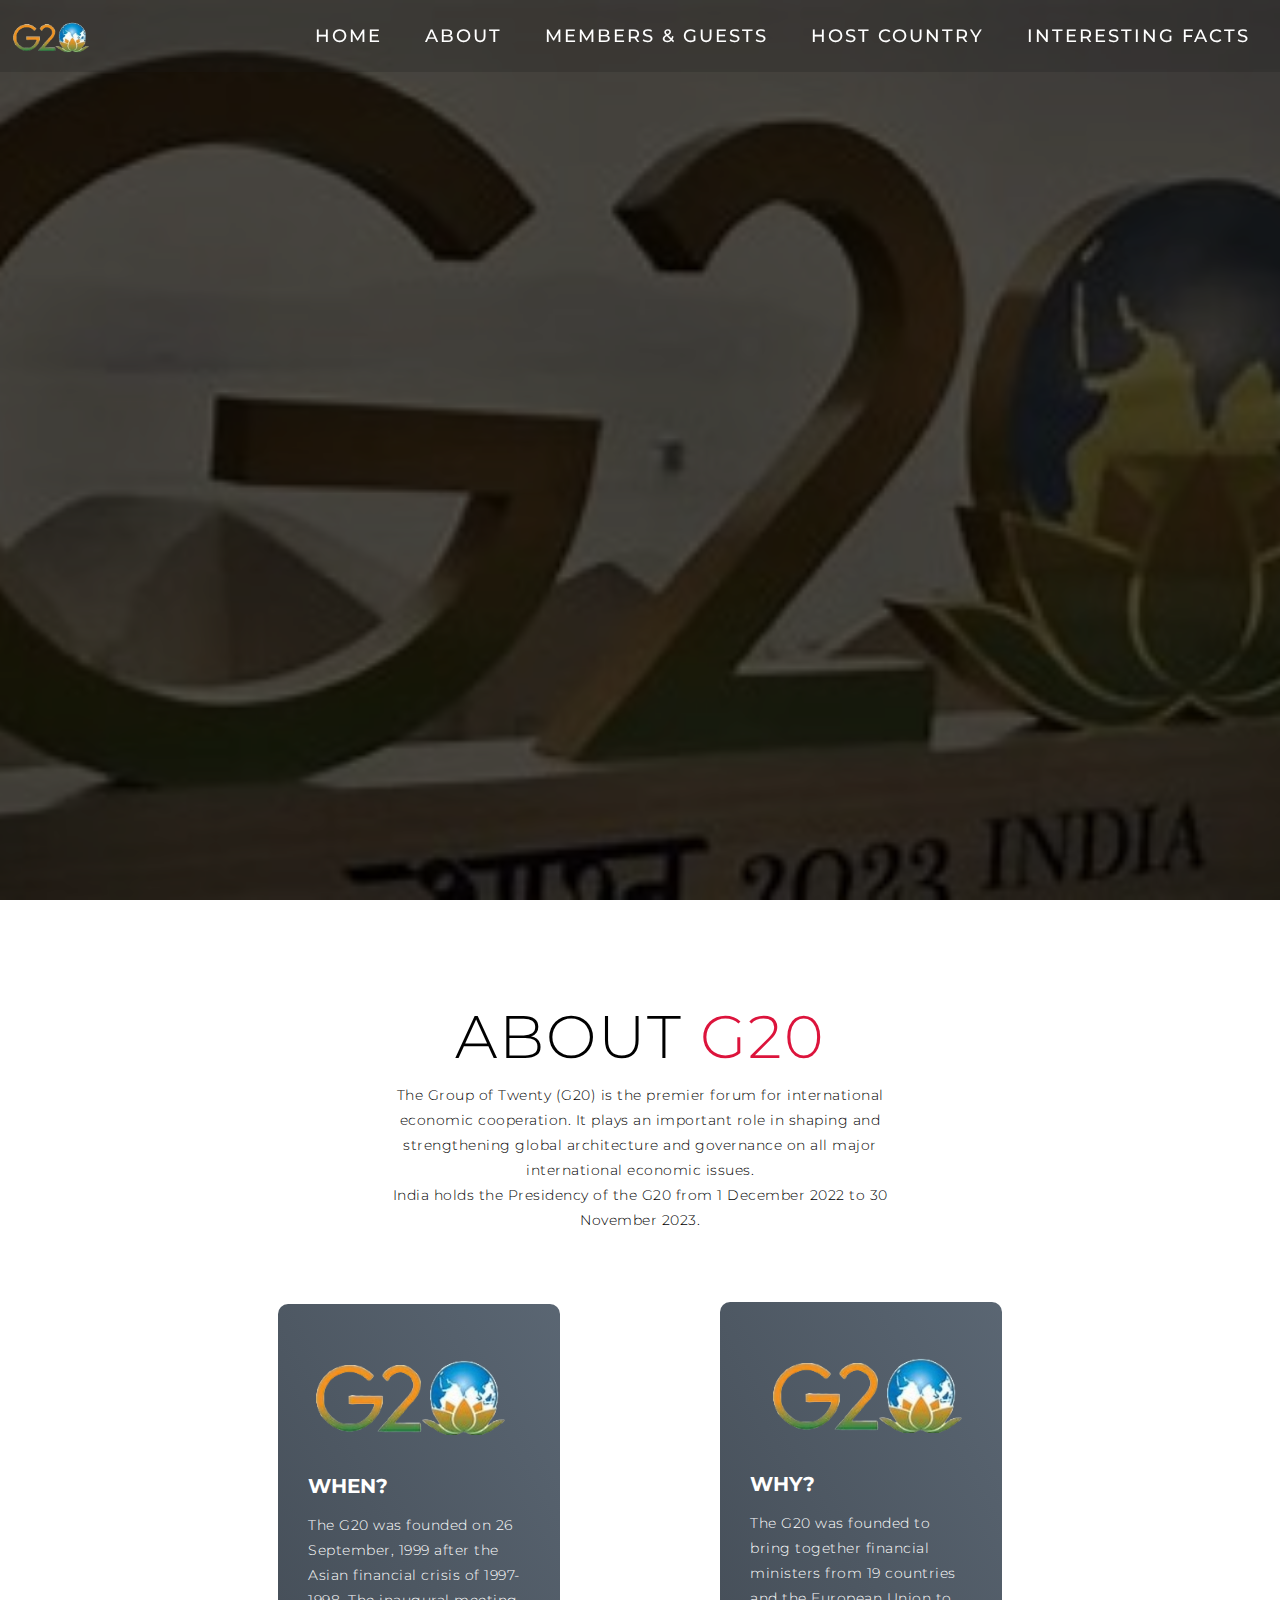
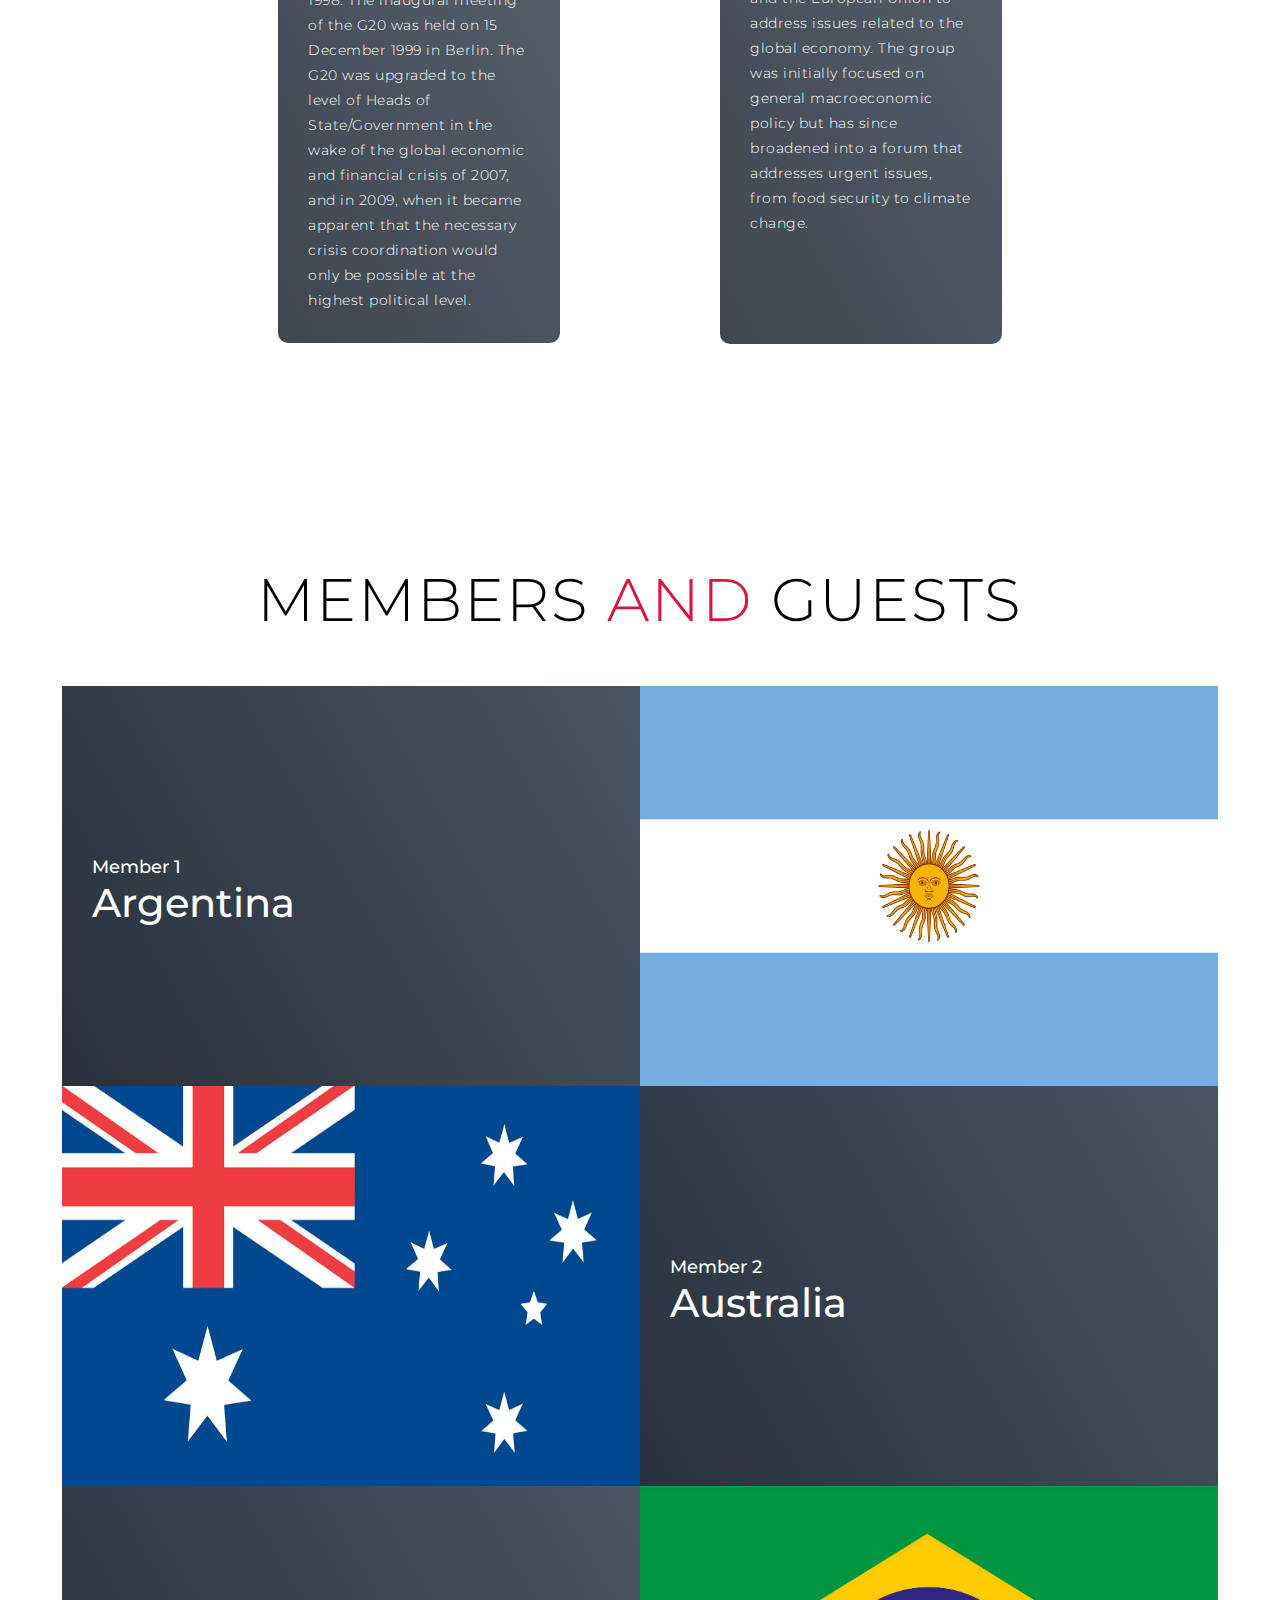
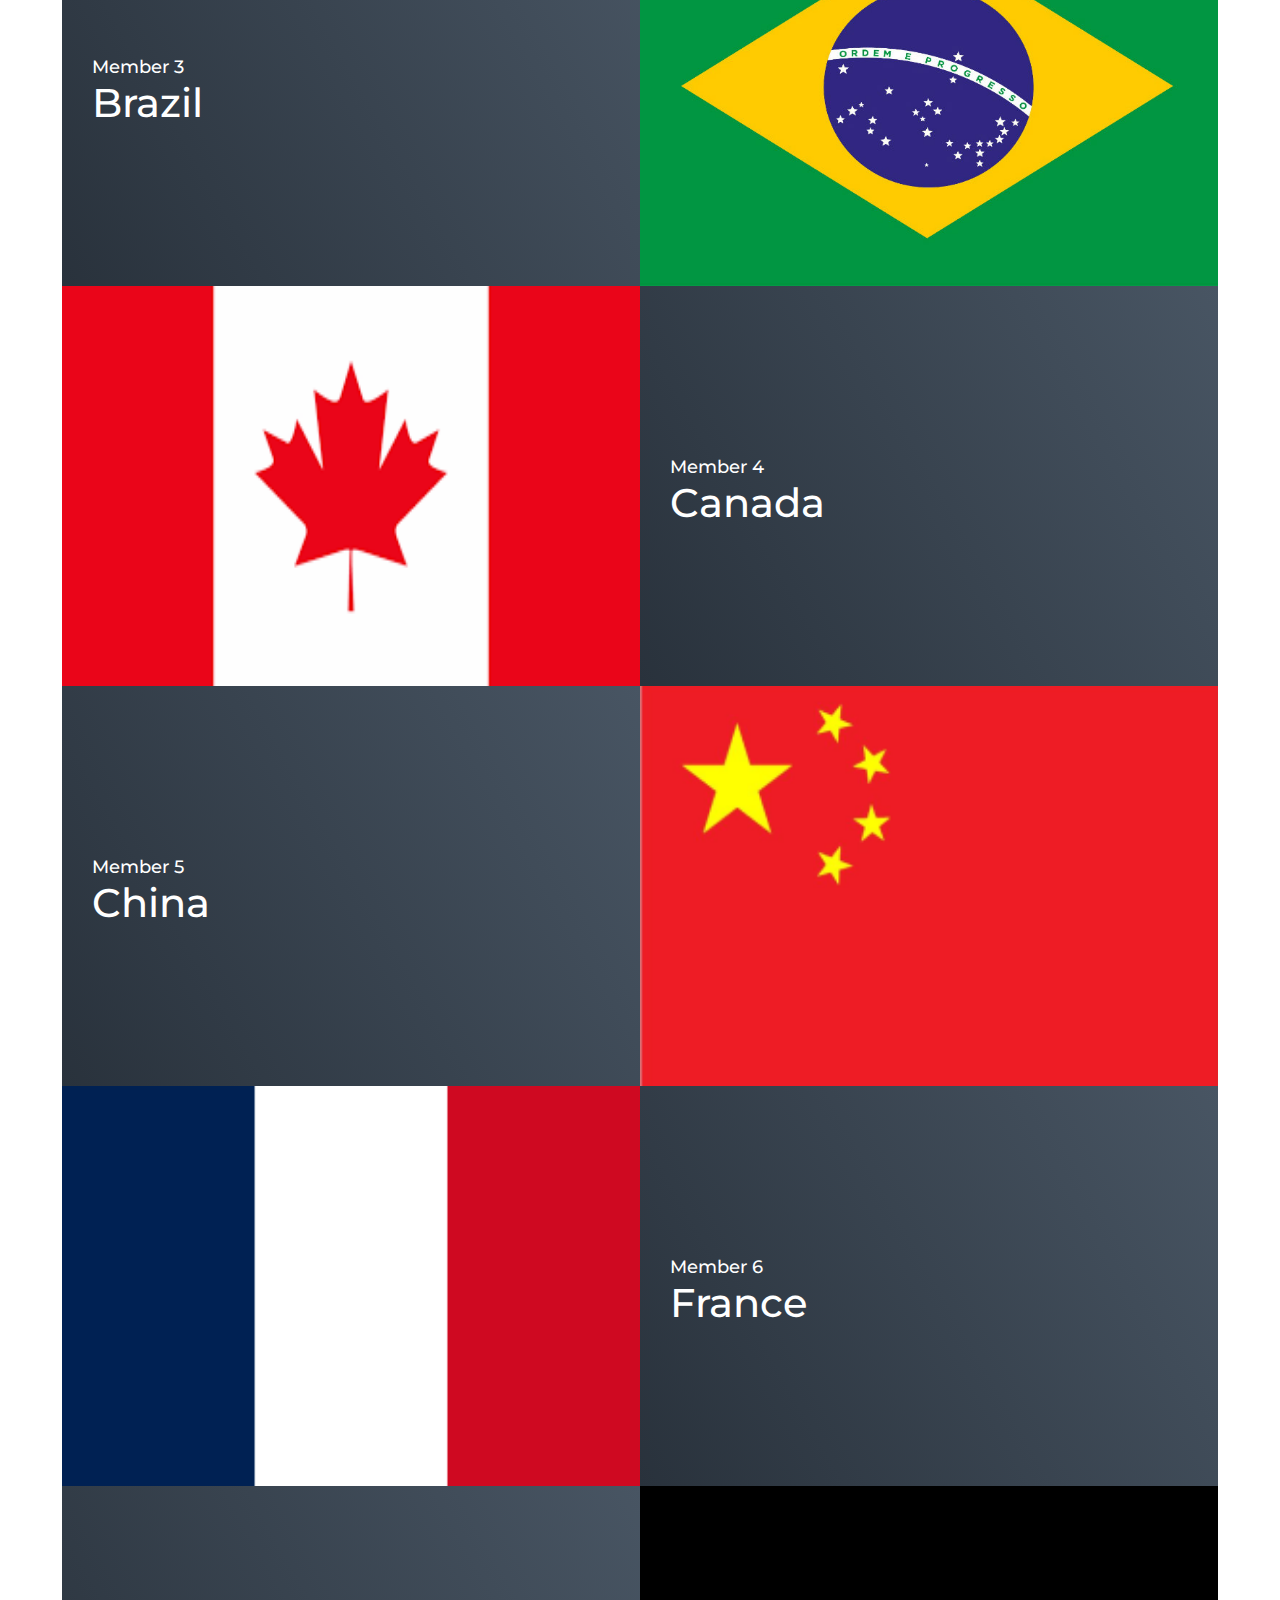
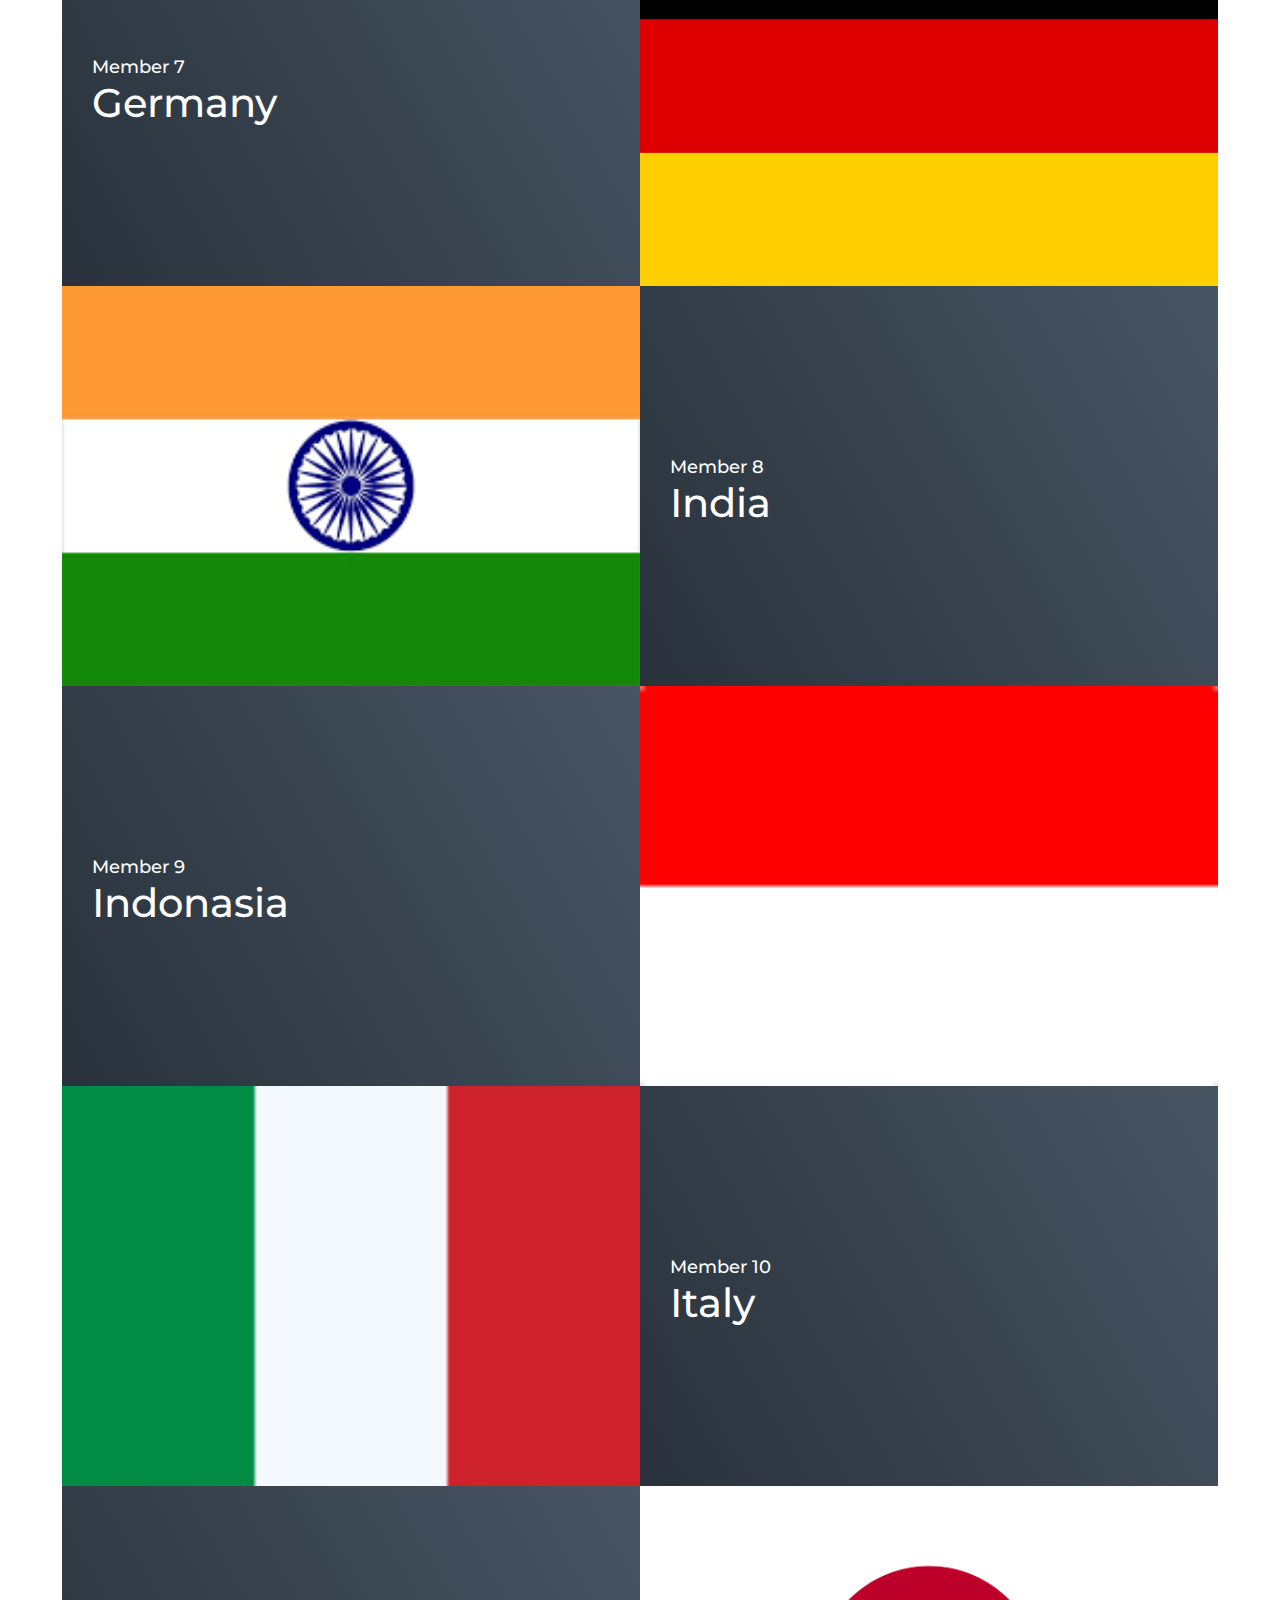
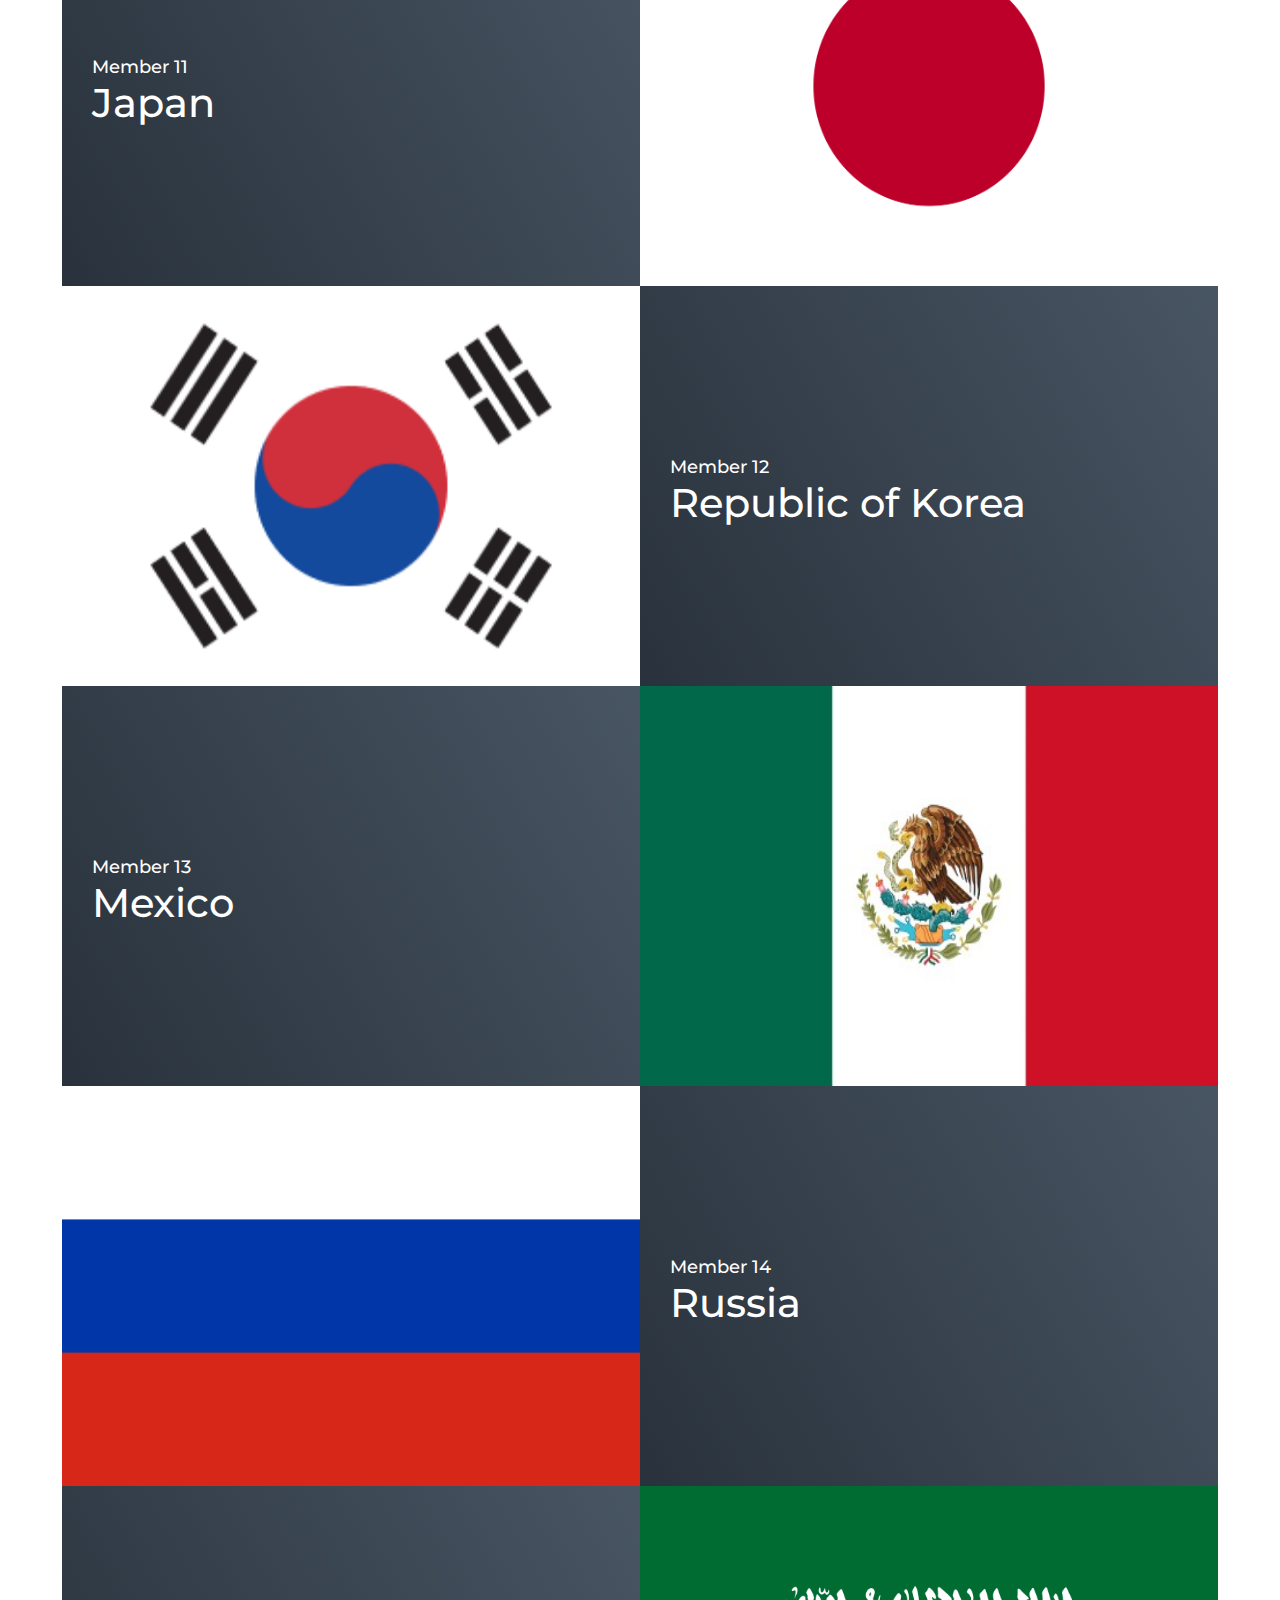
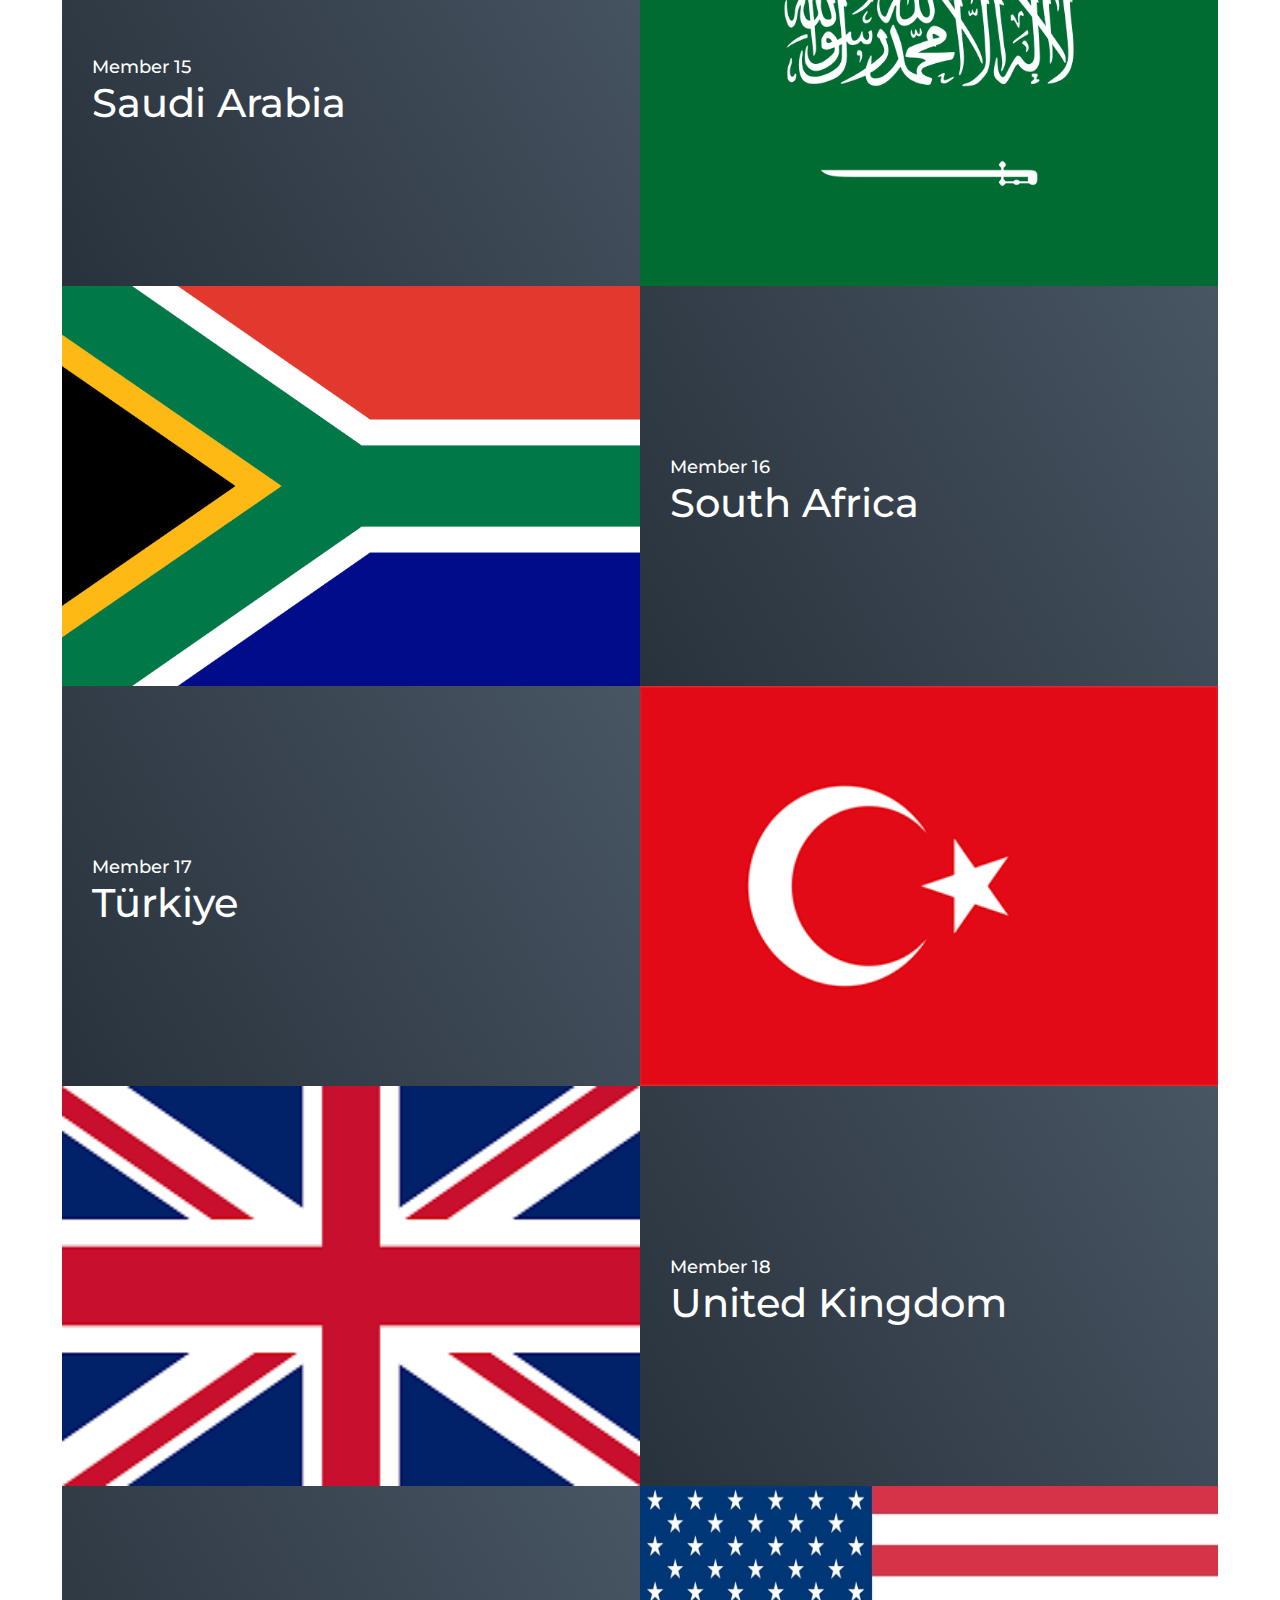
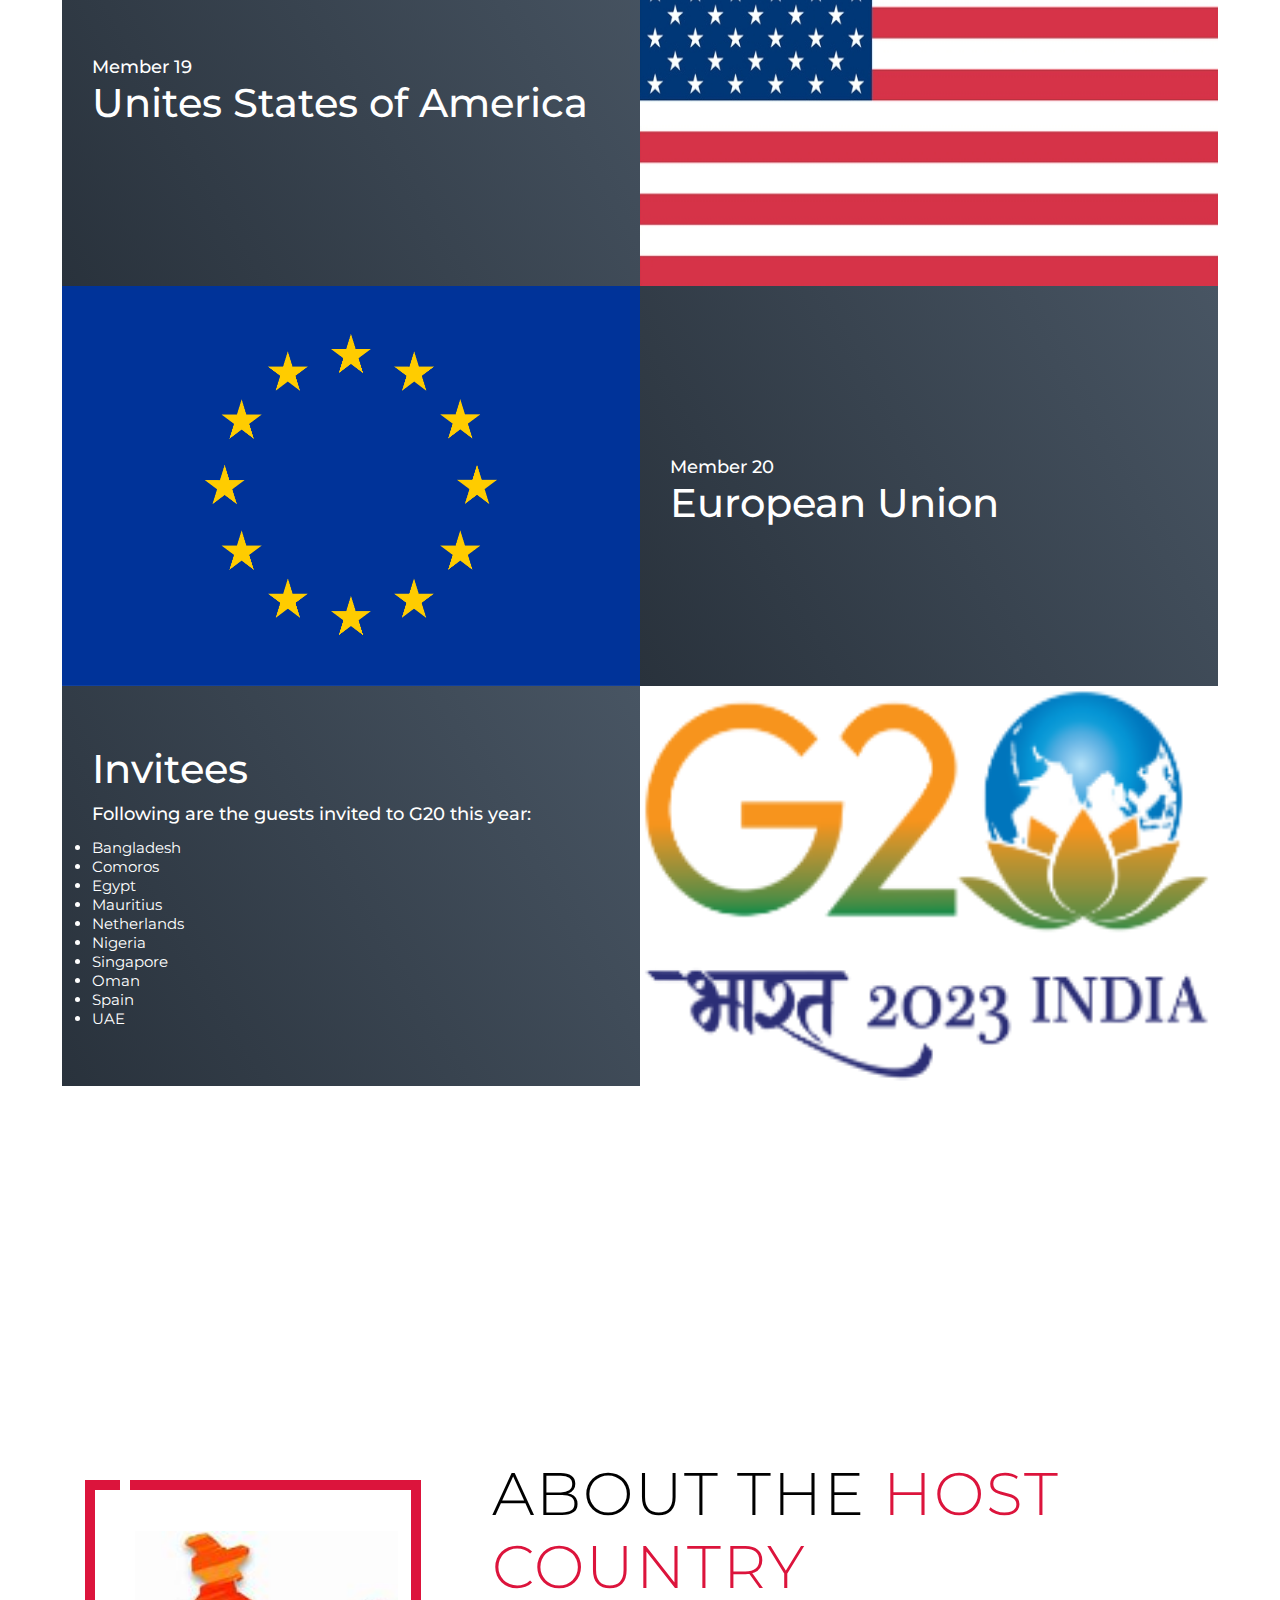
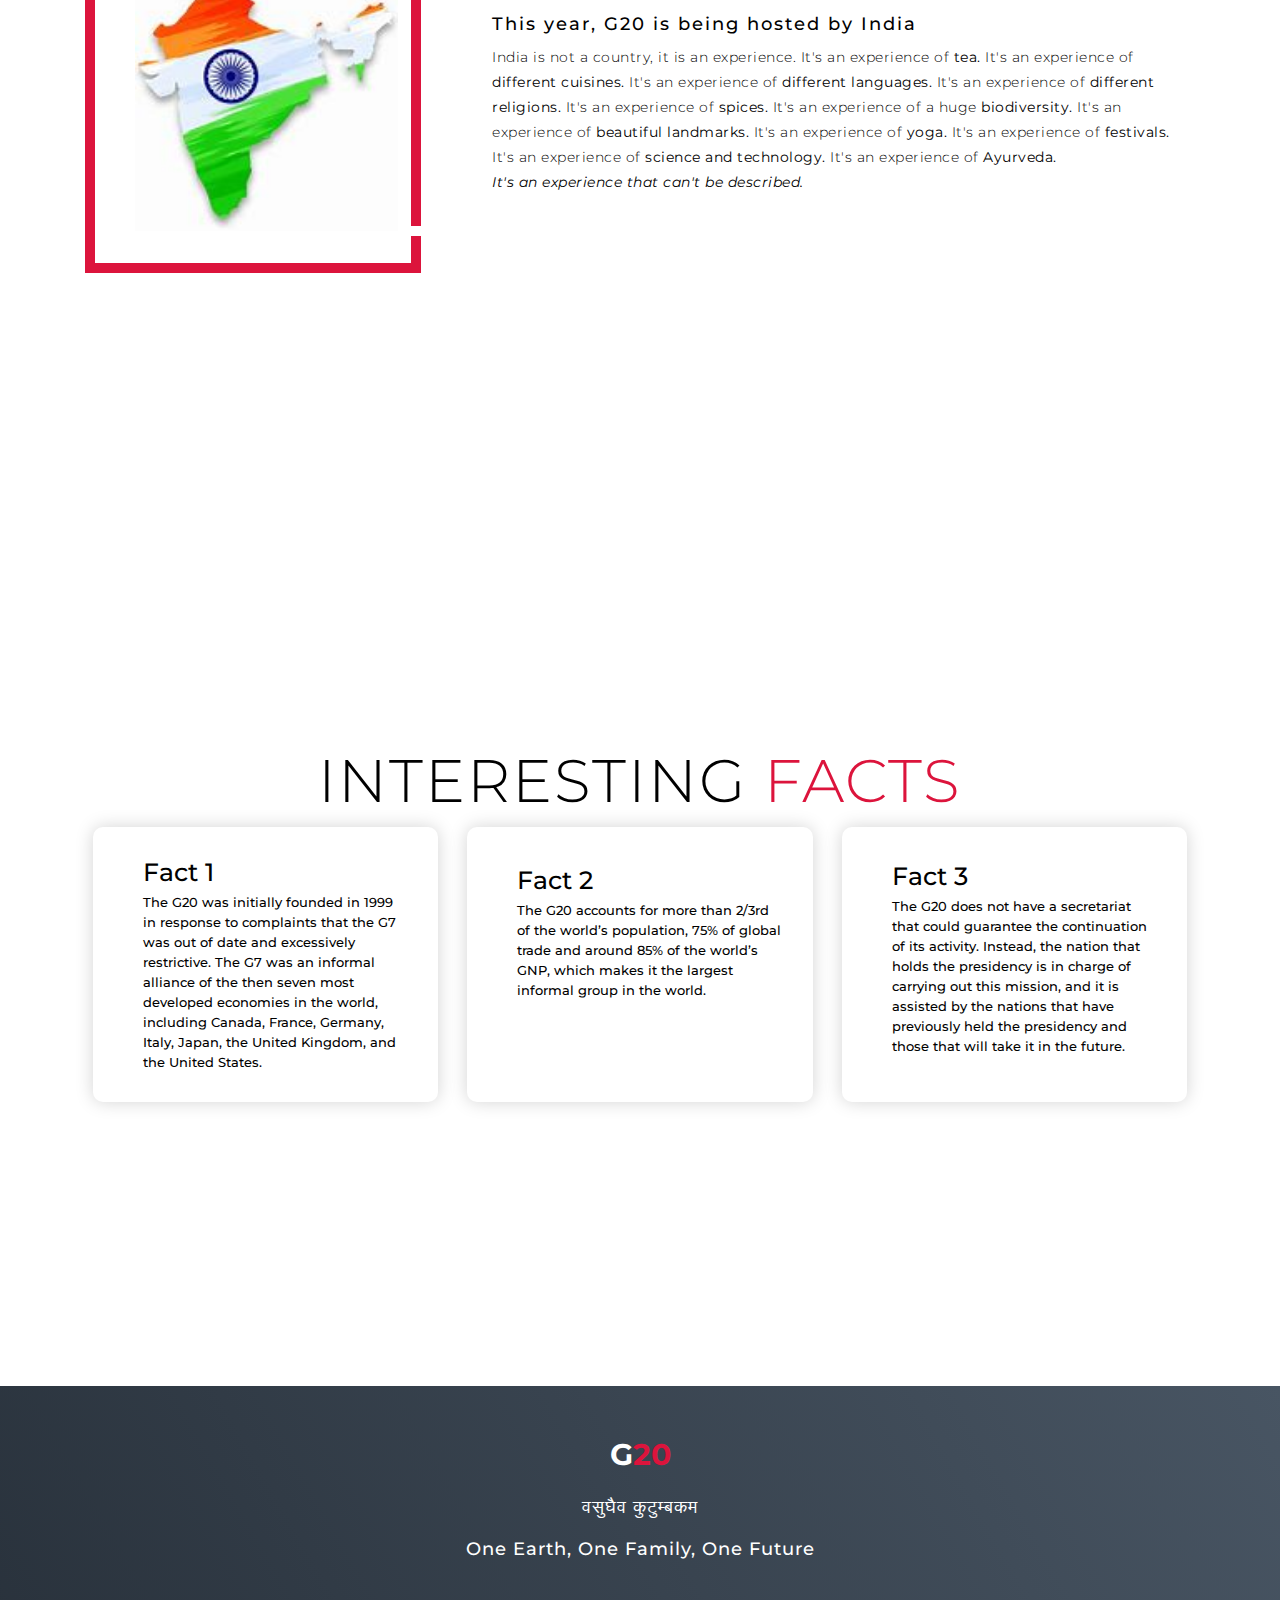
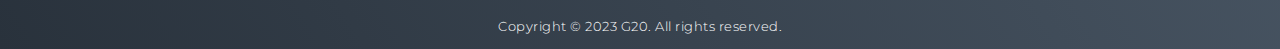
<file: index.html>
<!DOCTYPE html>
<html lang="en">

<head>
  <meta charset="UTF-8">
  <meta name="viewport" content="width=device-width, initial-scale=1.0">
  <link rel="stylesheet" href="style.css">
  <title>G20</title>
  <link rel="js" href="app.js">
  <link rel="icon" href="g20.png">
</head>

<body>
  <section id="header">
    <div class="header container">
      <div class="nav-bar">
        <div class="brand">
          <a href="#hero">
            <img src="g20.png" alt="g20" class="g20">
          </a>
        </div>
        <div class="nav-list">
          <div class="hamburger">
            <div class="bar"></div>
          </div>
          <ul>
            <li><a href="#hero" data-after="Home">Home</a></li>
            <li><a href="#services" data-after="Service">About</a></li>
            <li><a href="#projects" data-after="Projects">Members & Guests</a></li>
            <li><a href="#about" data-after="About">Host Country</a></li>
            <li><a href="#contact" data-after="Contact">Interesting Facts</a></li>
          </ul>
        </div>
      </div>
    </div>
  </section>



  <section id="hero">
    <div class="hero container">
      <div>
        <h1><img src="g20.png" alt="" id="g20_2"> <span></span></h1>
        <h1>One Earth  <span></span></h1>
        <h1>One Family <span></span></h1>
        <h1>One Future <span></span></h1>
      </div>
    </div>
  </section>
  

  <section id="services">
    <div class="services container">
      <div class="service-top">
        <h1 class="section-title">About <span>G20</span></h1>
        <p>The Group of Twenty (G20) is the premier forum for international economic cooperation. It plays an important role in shaping and strengthening global architecture and governance on all major international economic issues. <br>
          India holds the Presidency of the G20 from 1 December 2022 to 30 November 2023.
          </p>
      </div>
      <div class="service-bottom">
        <div class="service-item" style="margin-right: 80px;">
          <div class="icon"><img src="g20.png" width="200px" style="margin-right: 15px;"/></div>
          <h2>When?</h2>
          <p>The G20 was founded on 26 September, 1999 after the Asian financial crisis of 1997-1998. The inaugural meeting of the G20 was held on 15 December 1999 in Berlin. The G20 was upgraded to the level of Heads of State/Government in the wake of the global 
            economic and financial crisis of 2007, and in 2009, when it became apparent that the 
            necessary crisis coordination would only be possible at the highest political level.</p>
        </div>
        <div class="service-item" style="margin-left: 80px;">
          <div class="icon"><img src="g20.png" width="200px" style="margin-left: 15px;"/></div>
          <h2>Why?</h2>
          <p>The G20 was founded to bring together financial ministers from 19 countries and the European Union to address issues related to the global economy. The group was initially focused on general macroeconomic policy but has since broadened into a forum that addresses urgent issues, from food security to climate change.</p>
          <br><br><br><br><br><br>
        </div>
      </div>
    </div>
  </section>

 
  <section id="projects">
    <div class="projects container">
      <div class="projects-header">
        <h1 class="section-title">Members <span>and</span> Guests</h1>
      </div>
      <div class="all-projects">
        <a href="https://www.argentina.gob.ar/" class="project-item">        
            <div class="project-info">
            <h2>Member 1</h2>
            <h1>Argentina</h1>
          </div>
          <div class="project-img">
            <img src="flag_argentina.png" alt="Flag of Argentina" width="600cm" height="400cm" style="padding-right: 22px;">
          </div>
      </a>
        <a href="https://www.australia.gov.au/" class="project-item">
            <div class="project-info">
              <h2>Member 2</h2>
              <h1>Australia</h1>
            </div>
            <div class="project-img">
              <img src="flag_australia.jpg" alt="Flag of Australia" width="600cm" height="400cm" style="padding-right: 22px;">
            </div>
        </a>

        <a href="https://www.gov.br/planalto/en" class="project-item">
          <div class="project-info">
            <h2>Member 3</h2>
            <h1>Brazil</h1>
          </div>
          <div class="project-img">
            <img src="flag_brazil.jpg" alt="Flag of Brazil" width="600cm" height="400cm" style="padding-right: 22px;">
          </div>
        </a>

        <a href="https://www.canada.ca/en.html" class="project-item">
          <div class="project-info">
            <h2>Member 4</h2>
            <h1>Canada</h1>
          </div>
          <div class="project-img">
            <img src="flag_canada.png" alt="Flag of Canada" width="600cm" height="400cm" style="padding-right: 22px;">
          </div>
        </a>

        <a href="https://www.gov.cn/" class="project-item">
          <div class="project-info">
            <h2>Member 5</h2>
            <h1>China</h1>
          </div>
          <div class="project-img">
            <img src="flag_china.png" alt="Flag of China" width="600cm" height="400cm" style="padding-right: 22px;">
          </div>
        
        </a>

        <a href="https://www.elysee.fr/en/" class="project-item">
          <div class="project-info">
            <h2>Member 6</h2>
            <h1>France</h1>
            </div>
          <div class="project-img">
            <img src="flag_france.png" alt="Flag of France" width="600cm" height="400cm" style="padding-right: 22px;">
          </div>
        </a>

        <a href="https://www.bundesregierung.de/breg-en" class="project-item">
          <div class="project-info">
            <h2>Member 7</h2>
            <h1>Germany</h1>
          </div>
          
          <div class="project-img">
            <img src="flag_germany.png" alt="Flag of Germany" width="600cm" height="400cm" style="padding-right: 22px;">
          </div>
        </a>

        <a href="https://www.india.gov.in/" class="project-item">
          <div class="project-info">
            <h2>Member 8</h2>
            <h1>India</h1>
          </div>
          <div class="project-img">
            <img src="flag_india.png" alt="Flag of India" width="600cm" height="400cm" style="padding-right: 22px;">
          </div>
        </a>

        <a href="https://www.indonesia.go.id/" class="project-item">
          <div class="project-info">
            <h2>Member 9</h2>
            <h1>Indonasia</h1>
          </div>
          <div class="project-img">
            <img src="flag_indonasia.png" alt="Flag of Indonasia" width="600cm" height="400cm" style="padding-right: 22px;">
          </div>
        </a>

        <a href="https://www.governo.it/en" class="project-item">
          <div class="project-info">
            <h2>Member 10</h2>
            <h1>Italy</h1>
          </div>
          <div class="project-img">
            <img src="flag_italy.jpg" alt="Flag of Italy" width="600cm" height="400cm" style="padding-right: 22px;">
          </div>
        </a>

        <a href="https://www.japan.go.jp/" class="project-item">
          <div class="project-info">
            <h2>Member 11</h2>
            <h1>Japan</h1>
            </div>
          <div class="project-img">
            <img src="flag_japan.png" alt="Flag of Japan" width="600cm" height="400cm" style="padding-right: 22px;">
          </div>
        </a>

        <a href="https://www.korea.net/" class="project-item">
          
          <div class="project-info">
            <h2>Member 12</h2>
            <h1>Republic of Korea</h1>
          </div>
          <div class="project-img">
            <img src="flag_korea.png" alt="Flag of Republic of Korea" width="600cm" height="400cm" style="padding-right: 22px;">
          </div>
        </a>

        <a href="https://www.gob.mx/" class="project-item">
          
          <div class="project-info">
            <h2>Member 13</h2>
            <h1>Mexico</h1>
          </div>
          <div class="project-img">
            <img src="flag_mexico.jpg" alt="Flag of Mexico" width="600cm" height="400cm" style="padding-right: 22px;">
          </div>
        </a>

        <a href="http://government.ru/en/" class="project-item">
          
          <div class="project-info">
            <h2>Member 14</h2>
            <h1>Russia</h1>
          </div>
          <div class="project-img">
            <img src="flag_russia.png" alt="Flag of Russia" width="600cm" height="400cm" style="padding-right: 22px;">
          </div>
        </a>

        <a href="https://www.my.gov.sa/wps/portal/snp/main" class="project-item">
          
          <div class="project-info">
            <h2>Member 15</h2>
            <h1>Saudi Arabia</h1>
          </div>
          <div class="project-img">
            <img src="flag_saudi.png" alt="Flag of Saudi Arabia" width="600cm" height="400cm" style="padding-right: 22px;">
          </div>
        </a>

        <a href="https://www.gov.za/" class="project-item">
          
          <div class="project-info">
            <h2>Member 16</h2>
            <h1>South Africa</h1>
          </div>
          <div class="project-img">
            <img src="flag_sa.png" alt="Flag of South Africa" width="600cm" height="400cm" style="padding-right: 22px;">
          </div>
        </a>

        <a href="https://www.turkiye.gov.tr/" class="project-item">
          
          <div class="project-info">
            <h2>Member 17</h2>
            <h1>Türkiye</h1>
          </div>
          <div class="project-img">
            <img src="flag_turkiye.png" alt="Flag of Türkiye" width="600cm" height="400cm" style="padding-right: 22px;">
          </div>
        </a>

        <a href="https://www.gov.uk/" class="project-item">
          
          <div class="project-info">
            <h2>Member 18</h2>
            <h1>United Kingdom</h1>
          </div>
          <div class="project-img">
            <img src="flag_uk.png" alt="Flag of United Kingdom" width="600cm" height="400cm" style="padding-right: 22px;">
          </div>
        </a>

        <a href="https://www.usa.gov/" class="project-item">
          
          <div class="project-info">
            <h2>Member 19</h2>
            <h1>Unites States of America</h1>
          </div>
          <div class="project-img">
            <img src="flag_us.jpg" alt="Flag of United States of America" width="600cm" height="400cm" style="padding-right: 22px;">
          </div>
        </a>

        <a href="https://european-union.europa.eu/index_en" class="project-item">
          
          <div class="project-info">
            <h2>Member 20</h2>
            <h1>European Union</h1>
          </div>
          <div class="project-img">
            <img src="flag_eu.jpg" alt="Flag of European Union" width="600cm" height="400cm" style="padding-right: 22px;">
          </div>
        </a>

        
        <div class="project-item">
          <div class="project-info">
            <h1>Invitees</h1>
            <h2 class="guests_heading">Following are the guests invited to G20 this year:</h2>
            <br>
            <ul class="guests" type="bubbles">
              <li>Bangladesh</li>
              <li>Comoros</li>
              <li>Egypt</li>
              <li>Mauritius</li>
              <li>Netherlands</li>
              <li>Nigeria</li>
              <li>Singapore</li>
              <li>Oman</li>
              <li>Spain</li>
              <li>UAE</li>
            </ul>
          </div>
          <div class="project-img">
            <img src="g20_logo.png" alt="G20" width="570cm" height="400cm">
          </div>
        </div>



      </div>
    </div>
  </section>
 


  <section id="about">
    <div class="about container">
      <div class="col-left">
        <div class="about-img">
          <img src="india.jpg" alt="img" height="300px" style="margin-right: 50px; margin-top: 85px;">
        </div>
      </div>
      <div class="col-right">
        <h1 class="section-title">About the <span>host country</span></h1>
        <h2>This year, G20 is being hosted by India</h2>
        <p>India is not a country, it is an experience. It's an experience of <b>tea.</b> It's an experience of <b>different cuisines.</b> It's an experience of <b>different languages.</b> It's an experience of <b>different religions.</b> It's an experience of <b>spices.</b> It's an experience of a huge <b>biodiversity.</b> It's an experience of <b>beautiful landmarks.</b> It's an experience of <b>yoga.</b> It's an experience of <b>festivals.</b> It's an experience of <b>science and technology.</b> It's an experience of <b>Ayurveda.</b> <br><b><i>It's an experience that can't be described.</i></b></p>
      </div>
    </div>
  </section>



  <section id="contact">
    <div class="contact container">
      <div>
        <h1 class="section-title">Interesting <span>Facts</span></h1>
      </div>
      <div class="contact-items">
        <div class="contact-item">
          <div class="contact-info">
            <h1>Fact 1</h1>
            <h2>The G20 was initially founded in 1999 in response to complaints that the G7 was out of date and excessively restrictive. The G7 was an informal alliance of the then seven most developed economies in the world, including Canada, France, Germany, Italy, Japan, the United Kingdom, and the United States.</h2>
          </div>
        </div>
        <div class="contact-item">
          <div class="contact-info">
            <h1>Fact 2</h1>
            <h2>The G20 accounts for more than 2/3rd of the world’s population, 75% of global trade and around 85% of the world’s GNP, which makes it the largest informal group in the world. </h2>
            <br><br><br><br><br>
          </div>
        </div>
        <div class="contact-item">
          <div class="contact-info">
            <h1>Fact 3</h1>
            <h2>The G20 does not have a secretariat that could guarantee the continuation of its activity. Instead, the nation that holds the presidency is in charge of carrying out this mission, and it is assisted by the nations that have previously held the presidency and those that will take it in the future. </h2>
            <br>
          </div>
        </div>
        
      </div>
      <br>
      <br>
      
    </div>
  </section>



  <section id="footer">
    <div class="footer container">
      <div class="brand">
        <h1>G<span>20</span></h1>
      </div>
      <br>
      <h2>वसुघैव कुटुम्बकम</h2>
      <h2>One Earth, One Family, One Future</h2>
      <br><br><br>
      <p>Copyright © 2023 G20. All rights reserved.</p>
    </div>
  </section>

  <script src="./app.js"></script>

</body>

</html>
</file>
<file: style.css>
@import 'https://fonts.googleapis.com/css?family=Montserrat:300, 400, 700&display=swap';
* {
	padding: 0;
	margin: 0;
	box-sizing: border-box;
}
html {
	font-size: 10px;
	font-family: 'Montserrat', sans-serif;
	scroll-behavior: smooth;
}
a {
	text-decoration: none;
}
.container {
	min-height: 100vh;
	width: 100%;
	display: flex;
	align-items: center;
	justify-content: center;
}
.img {
	height: 100%;
	width: 100%;
	object-fit: cover;
}

.g20{
	height: 45px;
	width: 80px;
}

p {
	color: black;
	font-size: 1.4rem;
	margin-top: 5px;
	line-height: 2.5rem;
	font-weight: 300;
	letter-spacing: 0.05rem;
}
.section-title {
	font-size: 4rem;
	font-weight: 300;
	color: black;
	margin-bottom: 10px;
	text-transform: uppercase;
	letter-spacing: 0.2rem;
	text-align: center;
}
.section-title span {
	color: crimson;
}

.cta {
	display: inline-block;
	padding: 10px 30px;
	color: white;
	background-color: transparent;
	border: 2px solid crimson;
	font-size: 2rem;
	text-transform: uppercase;
	letter-spacing: 0.1rem;
	margin-top: 30px;
	transition: 0.3s ease;
	transition-property: background-color, color;
}
.cta:hover {
	color: white;
	background-color: crimson;
}
.brand h1 {
	font-size: 3rem;
	text-transform: uppercase;
	color: white;
}
.brand h1 span {
	color: crimson;
}

/* Header section */
#header {
	position: fixed;
	z-index: 1000;
	left: 0;
	top: 0;
	width: 100vw;
	height: auto;
}
#header .header {
	min-height: 8vh;
	background-color: rgba(31, 30, 30, 0.24);
	transition: 0.3s ease background-color;
}
#header .nav-bar {
	display: flex;
	align-items: center;
	justify-content: space-between;
	width: 100%;
	height: 100%;
	max-width: 1300px;
	padding: 0 10px;
}
#header .nav-list ul {
	list-style: none;
	position: absolute;
	background-color: rgb(31, 30, 30);
	width: 100vw;
	height: 100vh;
	left: 100%;
	top: 0;
	display: flex;
	flex-direction: column;
	justify-content: center;
	align-items: center;
	z-index: 1;
	overflow-x: hidden;
	transition: 0.5s ease left;
}
#header .nav-list ul.active {
	left: 0%;
}
#header .nav-list ul a {
	font-size: 2.5rem;
	font-weight: 500;
	letter-spacing: 0.2rem;
	text-decoration: none;
	color: white;
	text-transform: uppercase;
	padding: 20px;
	display: block;
}
#header .nav-list ul a::after {
	content: attr(data-after);
	position: absolute;
	top: 50%;
	left: 50%;
	transform: translate(-50%, -50%) scale(0);
	color: rgba(240, 248, 255, 0.021);
	font-size: 13rem;
	letter-spacing: 50px;
	z-index: -1;

}
#header .nav-list ul li:hover a::after {
	transform: translate(-50%, -50%) scale(1);
	letter-spacing: initial;
}
#header .nav-list ul li:hover a {
	color: crimson;
}
#header .hamburger {
	height: 60px;
	width: 60px;
	display: inline-block;
	border: 3px solid white;
	border-radius: 50%;
	position: relative;
	display: flex;
	align-items: center;
	justify-content: center;
	z-index: 100;
	cursor: pointer;
	transform: scale(0.8);
	margin-right: 20px;
}
#header .hamburger:after {
	position: absolute;
	content: '';
	height: 100%;
	width: 100%;
	border-radius: 50%;
	border: 3px solid white;
	
}
#header .hamburger .bar {
	height: 2px;
	width: 30px;
	position: relative;
	background-color: white;
	z-index: -1;
}
#header .hamburger .bar::after,
#header .hamburger .bar::before {
	content: '';
	position: absolute;
	height: 100%;
	width: 100%;
	left: 0;
	background-color: white;
	transition: 0.3s ease;
	transition-property: top, bottom;
}
#header .hamburger .bar::after {
	top: 8px;
}
#header .hamburger .bar::before {
	bottom: 8px;
}
#header .hamburger.active .bar::before {
	bottom: 0;
}
#header .hamburger.active .bar::after {
	top: 0;
}
/* End Header section */

/* Hero Section */
#g20_2{
	opacity: 0;
	width: 26.5px;
	height: 106px;
	margin-left: -6px;
}
#hero {
	background-image: url(img1.jpg);
	background-size: cover;
	background-position: top center;
	position: relative;
	z-index: 1;
}
#hero::after {
	content: '';
	position: absolute;
	left: 0;
	top: 0;
	height: 100%;
	width: 100%;
	background-color: black;
	opacity: 0.7;
	z-index: -1;
}
#hero .hero {
	max-width: 1200px;
	margin: 0 auto;
	padding: 0 50px;
	justify-content: flex-start;
}
#hero h1 {
	display: block;
	width: fit-content;
	font-size: 4rem;
	position: relative;
	color: transparent;
	animation: text_reveal 0.5s ease forwards;
	animation-delay: 1s;
}

#hero h1:nth-child(2) {
	animation: text_reveal_name 0.5s ease forwards;
	animation-delay: 2s;
}
#hero h1:nth-child(3) {
	animation-delay: 3s;
}

#hero h1:nth-child(4){
	animation: text_reveal_name2 0.5s ease forwards;
	animation-delay: 4s;
}

#blue_span{
	color: blue;
}

#hero h1 img{
	display: block;
	width: fit-content;
	font-size: 4rem;
	position: relative;
	color: transparent;
	animation: image_reveal 0.5s ease forwards;
	animation-delay: 1s;
}

#hero h1:nth-child(1) img{
	animation-delay: 1s;
}

#hero h1 span {
	position: absolute;
	top: 0;
	left: 0;
	height: 100%;
	width: 0;
	background-color: crimson;
	animation: text_reveal_box 1s ease;
	animation-delay: 0.5s;
}
#hero h1:nth-child(1) span {
	animation-delay: 0.5s;
}
#hero h1:nth-child(2) span {
	animation-delay: 1.5s;
}
#hero h1:nth-child(3) span {
	animation-delay: 2.5s;
}
#hero h1:nth-child(4) span{
	animation-delay: 3.5s;
}

/* End Hero Section */

/* Services Section */
#services .services {
	flex-direction: column;
	text-align: center;
	max-width: 1500px;
	margin: 0 auto;
	padding: 100px 0;
}
#services .service-top {
	max-width: 500px;
	margin: 0 auto;
}
#services .service-bottom {
	display: flex;
	align-items: center;
	justify-content: center;
	flex-wrap: wrap;
	margin-top: 50px;
}
#services .service-item {
	flex-basis: 80%;
	display: flex;
	align-items: flex-start;
	justify-content: center;
	flex-direction: column;
	padding: 30px;
	border-radius: 10px;
	background-size: cover;
	margin: 10px 5%;
	position: relative;
	z-index: 1;
	overflow: hidden;
}
#services .service-item::after {
	content: '';
	position: absolute;
	left: 0;
	top: 0;
	height: 100%;
	width: 100%;
	background-image: linear-gradient(60deg, #29323c 0%, #485563 100%);
	opacity: 0.9;
	z-index: -1;
}
#services .service-bottom .icon {
	height: 120px;
	width: 100px;
	margin-bottom: 20px;
}
#services .service-item h2 {
	font-size: 2rem;
	color: white;
	margin-bottom: 10px;
	text-transform: uppercase;
}
#services .service-item p {
	color: white;
	text-align: left;
}
/* End Services Section */

/* Projects section */
.guests{
	font-size: 15px;
}

.guests_heading{
	font-size: 40px;
}

#projects .projects {
	flex-direction: column;
	max-width: 1200px;
	margin: 0 auto;
	padding: 100px 0;
}
#projects .projects-header h1 {
	margin-bottom: 50px;
}
#projects .all-projects {
	display: flex;
	align-items: center;
	justify-content: center;
	flex-direction: column;
}
#projects .project-item {
	display: flex;
	align-items: center;
	justify-content: center;
	flex-direction: column;
	width: 80%;
	margin: 20px auto;
	overflow: hidden;
	border-radius: 10px;
}
#projects .project-info {
	padding: 30px;
	flex-basis: 50%;
	height: 100%;
	display: flex;
	align-items: flex-start;
	justify-content: center;
	flex-direction: column;
	background-image: linear-gradient(60deg, #29323c 0%, #485563 100%);
	color: white;
}
#projects .project-info h1 {
	font-size: 4rem;
	font-weight: 500;
}
#projects .project-info h2 {
	font-size: 1.8rem;
	font-weight: 500;
	margin-top: 10px;
}
#projects .project-info p {
	color: white;
}
#projects .project-img {
	flex-basis: 50%;
	height: 300px;
	overflow: hidden;
	position: relative;
}
#projects .project-img:after {
	content: '';
	position: absolute;
	left: 0;
	top: 0;
	height: 100%;
	width: 100%;

	opacity: 0.7;
}
#projects .project-img img {
	transition: 0.3s ease transform;
}
#projects .project-item:hover .project-img img {
	transform: scale(1.1);
}
/* End Projects section */

/* About Section */
#about .about {
	flex-direction: column-reverse;
	text-align: center;
	max-width: 1200px;
	margin: 0 auto;
	padding: 100px 20px;
}
#about .col-left {
	width: 250px;
	height: 360px;
}
#about .col-right {
	width: 100%;
}
#about .col-right h2 {
	font-size: 1.8rem;
	font-weight: 500;
	letter-spacing: 0.2rem;
	margin-bottom: 10px;
}
#about .col-right h3 {
	font-size: 1.6rem;
	font-weight: 500;
	letter-spacing: 0.2rem;
	margin-bottom: 10px;
}
#about .col-right p {
	margin-bottom: 20px;
}
#about .col-right .cta {
	color: black;
	margin-bottom: 50px;
	padding: 10px 20px;
	font-size: 2rem;
}
#about .col-left .about-img {
	height: 100%;
	width: 100%;
	position: relative;
	border: 10px solid white;
}
#about .col-left .about-img::after {
	content: '';
	position: absolute;
	left: -33px;
	top: 19px;
	height: 98%;
	width: 98%;
	border: 7px solid crimson;
	z-index: -1;
}
/* End About Section */

/* contact Section */
#contact .contact {
	flex-direction: column;
	max-width: 1200px;
	margin: 0 auto;
	width: 90%;
}
#contact .contact-items {
	/* max-width: 400px; */
	width: 100%;
}
#contact .contact-item {
	width: 80%;
	padding: 20px;
	text-align: center;
	border-radius: 10px;
	padding: 30px;
	margin: 30px;
	display: flex;
	justify-content: center;
	align-items: center;
	flex-direction: column;
	box-shadow: 0px 0px 18px 0 #0000002c;
	transition: 0.3s ease box-shadow;
}
#contact .contact-item:hover {
	box-shadow: 0px 0px 5px 0 #0000002c;
}
#contact .icon {
	height: 120px;
	width: 100px;
	margin: 0 auto;
	margin-bottom: 10px;
}
#contact .contact-info h1 {
	font-size: 2.5rem;
	font-weight: 500;
	margin-bottom: 5px;
}
#contact .contact-info h2 {
	font-size: 1.3rem;
	line-height: 2rem;
	font-weight: 500;
}
/*End contact Section */

/* Footer */
#footer {
	background-image: linear-gradient(60deg, #29323c 0%, #485563 100%);
}
#footer .footer {
	min-height: 200px;
	flex-direction: column;
	padding-top: 50px;
	padding-bottom: 10px;
}
#footer h2 {
	color: white;
	font-weight: 500;
	font-size: 1.8rem;
	letter-spacing: 0.1rem;
	margin-top: 10px;
	margin-bottom: 10px;
}
#footer .social-icon {
	display: flex;
	margin-bottom: 30px;
}
#footer .social-item {
	height: 50px;
	width: 50px;
	margin: 0 5px;
}
#footer .social-item img {
	filter: grayscale(1);
	transition: 0.3s ease filter;
}
#footer .social-item:hover img {
	filter: grayscale(0);
}
#footer p {
	color: white;
	font-size: 1.3rem;
}
/* End Footer */

/* Keyframes */
@keyframes hamburger_puls {
	0% {
		opacity: 1;
		transform: scale(1);
	}
	100% {
		opacity: 0;
		transform: scale(1.4);
	}
}
@keyframes text_reveal_box {
	50% {
		width: 100%;
		left: 0;
	}
	100% {
		width: 0;
		left: 100%;
	}
}
@keyframes text_reveal {
	100% {
		color: white;
		font-weight: 500;
	}
}

@keyframes image_reveal{
	0%{
		opacity: 0;
	}
	100%{
		opacity: 1;
	}
}

@keyframes text_reveal_name {
	100% {
		color: orangered;
		font-weight: 500;
	}
}

@keyframes text_reveal_name2 {
	100% {
		color: green;
		font-weight: 500;
	}
}
/* End Keyframes */

/* Media Query For Tablet */
@media only screen and (min-width: 768px) {
	.cta {
		font-size: 2.5rem;
		padding: 20px 60px;
	}
	h1.section-title {
		font-size: 6rem;
	}

	/* Hero */
	#hero h1 {
		font-size: 7rem;
	}
	/* End Hero */

	/* Services Section */
	#services .service-bottom .service-item {
		flex-basis: 45%;
		margin: 2.5%;
	}
	/* End Services Section */

	/* Project */
	#projects .project-item {
		flex-direction: row;
	}
	#projects .project-item:nth-child(even) {
		flex-direction: row-reverse;
	}
	#projects .project-item {
		height: 400px;
		margin: 0;
		width: 100%;
		border-radius: 0;
	}
	#projects .all-projects .project-info {
		height: 100%;
	}
	#projects .all-projects .project-img {
		height: 100%;
	}
	/* End Project */

	/* About */
	#about .about {
		flex-direction: row;
	}
	#about .col-left {
		width: 600px;
		height: 400px;
		padding-left: 60px;
	}
	#about .about .col-left .about-img::after {
		left: -45px;
		top: 34px;
		height: 98%;
		width: 98%;
		border: 10px solid crimson;
	}
	#about .col-right {
		text-align: left;
		padding: 30px;
	}
	#about .col-right h1 {
		text-align: left;
	}
	/* End About */

	/* contact  */
	#contact .contact {
		flex-direction: column;
		padding: 100px 0;
		align-items: center;
		justify-content: center;
		min-width: 20vh;
	}
	#contact .contact-items {
		width: 100%;
		display: flex;
		flex-direction: row;
		justify-content: space-evenly;
		margin: 0;
	}
	#contact .contact-item {
		width: 30%;
		margin: 0;
		flex-direction: row;
	}
	#contact .contact-item .icon {
		height: 100px;
		width: 100px;
	}
	#contact .contact-item .icon img {
		object-fit: contain;
	}
	#contact .contact-item .contact-info {
		width: 100%;
		text-align: left;
		padding-left: 20px;
	}
	
}



@media only screen and (min-width: 1200px) {
	
	#header .hamburger {
		display: none;
	}
	#header .nav-list ul {
		position: initial;
		display: block;
		height: auto;
		width: fit-content;
		background-color: transparent;
	}
	#header .nav-list ul li {
		display: inline-block;
	}
	#header .nav-list ul li a {
		font-size: 1.8rem;
	}
	#header .nav-list ul a:after {
		display: none;
	}


	#services .service-bottom .service-item {
		flex-basis: 22%;
		margin: 1.5%;
	}
}
</file>
